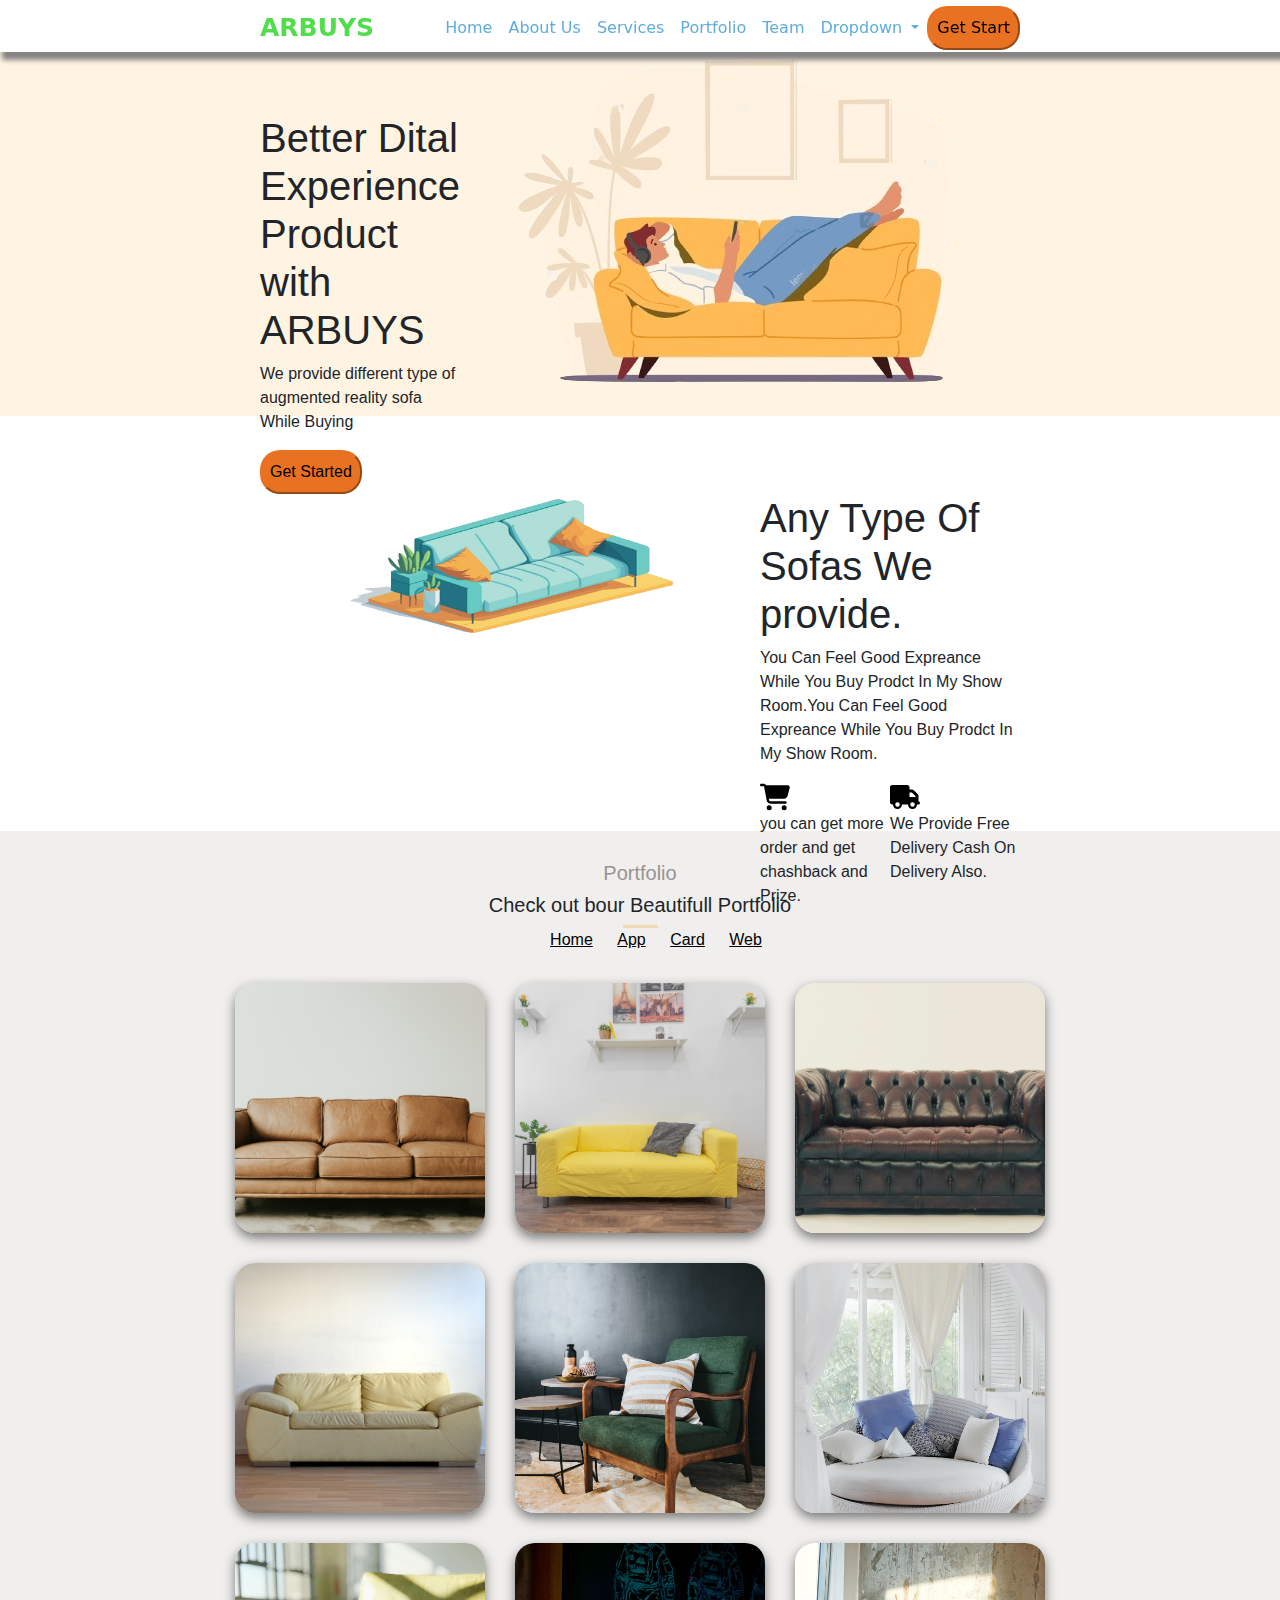
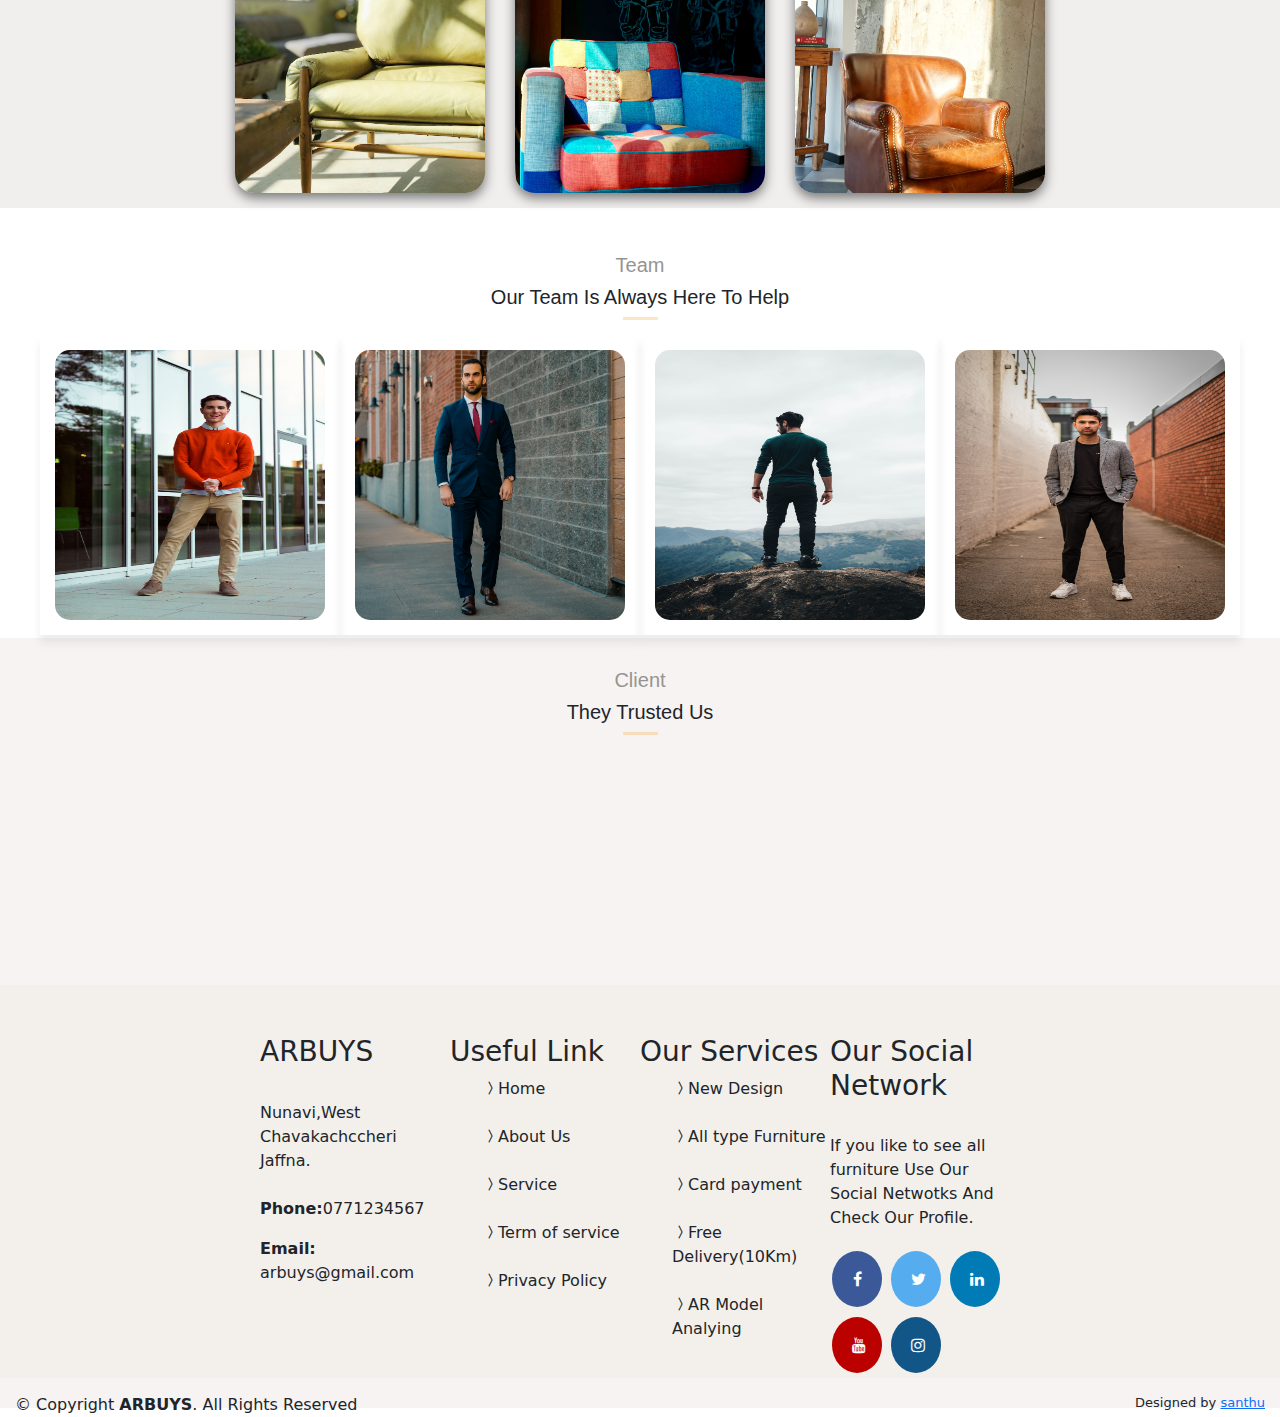
<file: index.html>
<!DOCTYPE html>
<html lang="en">
<head>
    <meta charset="UTF-8">
    <meta name="viewport" content="width=device-width, initial-scale=1.0">
    <title>Document</title>
    <link rel="stylessheet" href="asset/bootstrap/css/bootstrap-grid.css">
    <link rel="stylesheet" href="asset/bootstrap/css/bootstrap.css">
    <link rel="stylesheet" href="asset/bootstrap/css/bootstrap.min.css">
    <link rel="stylesheet" href="style.css">
    <link rel="stylesheet" href="https://cdnjs.cloudflare.com/ajax/libs/font-awesome/4.7.0/css/font-awesome.min.css">
    <link rel="stylesheet" href="https://cdn.jsdelivr.net/npm/bootstrap-icons@1.11.1/font/bootstrap-icons.css">
</head>
<body>
    
    <!-- nav bar  -->
    <section class="secone">
    <nav class="navbar navbar-expand-lg navbar-glow  bg-body-tertiary">
        <div class="container-fluid">
          <a class="navbar-brand" href="#">ARBUYS</a>
          <div>
          <button class="navbar-toggler" type="button" data-bs-toggle="collapse" data-bs-target="#navbarSupportedContent" aria-controls="navbarSupportedContent" aria-expanded="false" aria-label="Toggle navigation">
            <span class="navbar-toggler-icon"></span>
          </button>
          <div class="collapse navbar-collapse" id="navbarSupportedContent">
            <ul class="navbar-nav me-auto mb-2 mb-lg-0">
              <li class="nav-item">
                <a class="nav-link active" aria-current="page" href="#">Home</a>
              </li>
              <li class="nav-item">
                <a class="nav-link active" href="#">About Us</a>
              </li>
              <li class="nav-item">
                <a class="nav-link active" href="#">Services</a>
              </li>
              <li class="nav-item">
                <a class="nav-link active" href="#sec4">Portfolio</a>
              </li>
              <li class="nav-item">
                <a class="nav-link active" href="#">Team</a>
              </li>
             
              <li class="nav-item dropdown">
                <a class="nav-link active dropdown-toggle" href="#" role="button" data-bs-toggle="dropdown" aria-expanded="false">
                  Dropdown
                </a>
                <ul class="dropdown-menu">
                  <li><a class="dropdown-item" href="#">out side</a></li>
                  <li><a class="dropdown-item" href="#">living room</a></li>
                  <li><a class="dropdown-item" href="#">Beach side</a></li>
                </ul>
                </li>
            </ul>
              <input class="butt" type="button" value="Get Start">
          </div>
        </div>
        </div>
      </nav>
      </section>
      <!-- nav end -->
      <!-- section 1  -->
      <section style="background-color: rgb(255, 243, 226);" class="sec1">
        <div class="container-fluid divone"> 
            <div class="col-lg-12 p-lg-6 ">
                <center class="my-5 secp">
                <h1>Better Dital Experience  Product<br><span>with ARBUYS</span></h1>
            <p>We provide different type of augmented reality sofa While Buying</p>
            <input class="butt" type="button" value="Get Started">
            </center>
            </div>
        <div class="cl-lg-12">
          <img src="./asset/image/stock-vector-male-character-in-headphones-lying-at-home-on-sofa-looking-on-screen-of-smartphone-gaming-or-1933753631-transformed-removebg-preview.png" ></div>
    </div>
          <p></p>
        </section>
        <!-- section end -->
        <!-- section2 -->
      <section class="sec2">
        <div class="container-fluid divthr"> 
      <div class="cl-lg-12" id="ima2">
        <img src="./asset/image/modern-sofa-free-vector-removebg-preview.png" width="500px" height="300px"> 
      </div>
      <div class="col-lg-12 p-lg-6 ">
        <center class="my-5 cen2">
        <h1>Any Type Of Sofas We provide.</h1>
    <p>You Can Feel Good Expreance While You Buy Prodct In My Show Room.You Can Feel Good Expreance While You Buy Prodct In My Show Room.</p>
        <div class="divicon bx bx-receipt">
    <div><img src="./asset/image/cart-shopping-solid.svg" height="30px" width="30px"><br><p>you can get more order and get chashback and Prize.</p></div>
    <div><img src="./asset/image/truck-solid.svg" height="30px" width="30px"><br><p>We Provide Free Delivery Cash On Delivery Also.</p></div>
    </div>
    </center>
    </div>
  </div>
      </section>
      <!-- section2 end -->
      <!-- section4 -->
      <!-- <section class="sec3">
        <div>
        <center class="cent3">
          <h3>Portfolio</h3><br>
          <h1>Check out bour Beautifull Portfolio</h1>
       </center>
        </div></section> -->
      <!-- image gallery -->
    <section class="sec4">
      <center class="cent3">
        <h5 style="color: rgb(150, 148, 146);">Portfolio<br></h5><h5>Check out bour Beautifull Portfolio </h5>
        <hr class="line">
        <ul class="unli">
          <li class="liis"> <a href="#">Home</a></li>
          <li class="liis"><a href="#">App</a></li>
          <li class="liis"><a href="#">Card</a></li>
          <li class="liis"><a href="#">Web</a></li>
        </ul>
        
     </center>
      <div class="imag3">
        <div class="gallery2">
          <div class="cardx"> <a href="product.html" target="_blank"> <img src="asset/image/paul-weaver-nWidMEQsnAQ-unsplash.jpg" alt="Winter Forest"height="250px" width="250px"></a></div>
          <div class="cardx"> <a href="product.html" target="_blank"> <img src="asset/image/bence-balla-schottner-vFwjD8JLP4M-unsplash.jpg" alt="Winter Forest" height="250px" width="250px"></a></div>
          <div class="cardx"> <a href="product.html" target="_blank"> <img src="asset/image/hal-gatewood-Vfml26Iy4mI-unsplash.jpg" alt="Winter Forest"height="250px" width="250px"></a></div>
        </div>
        <div class="gallery2">
          <div class="cardx"> <a href="product.html" target="_blank"> <img src="asset/image/one.jpg" alt="Winter Forest"height="250px" width="250px"></a></div>
          <div class="cardx"> <a href="product.html" target="_blank"> <img src="asset/image/three.jpg" alt="Winter Forest"height="250px" width="250px"></a></div>
          <div class="cardx"> <a href="product.html" target="_blank"> <img src="asset/image/two.jpg" alt="Winter Forest"height="250px" width="250px"></a></div>
        </div>
        <div class="gallery2">
          <div class="cardx"> <a href="product.html" target="_blank"> <img src="asset/image/four.jpg" alt="Winter Forest"height="250px" width="250px"></a></div>
          <div class="cardx"> <a href="product.html" target="_blank"> <img src="asset/image/five.jpg" alt="Winter Forest"height="250px" width="250px"></a></div>
          <div class="cardx"> <a href="product.html" target="_blank"> <img src="asset/image/six.jpg" alt="Winter Forest"height="250px" width="250px"></a></div>
        </div>
          </div>
        </section>
    <!-- image gallery end -->
    <!-- team start -->
      <section class="sec5">
        <center class="cent3">
          <h5 style="color: rgb(150, 148, 146);">Team<br></h5><h5>Our Team Is Always Here To Help</h5>
          <hr class="line">
        </center>
        <div class="flip12">
        <div class="flipcardss">
        <div class="flip-card">
          <div class="flip-card-inner">
            <div class="flip-card-front">
              <img src="./asset/image/team/thalaa.jpg" class="flipcardss"alt="Avatar" style="width:300px;height:300px;">
            </div>
            
            <div class="flip-card-back">
              <h1>Devid Billa</h1> 
              <p>Desigener & developer</p> 
              <p> My Social Network<br>
                <a href="#" class="fa fa-facebook"></a>
                <a href="#" class="fa fa-twitter"></a>
                <a href="#" class="fa fa-linkedin"></a>
                <a href="#" class="fa fa-instagram"></a></p>
            </div>
          </div>
        </div>
        <div class="flip-card">
          <div class="flip-card-inner">
            <div class="flip-card-front">
              <img src="./asset/image/team/fff.jpg" class="flipcardss" alt="Avatar" style="width:300px;height:300px;">
            </div>
            
            <div class="flip-card-back">
              <h1>Arjun</h1> 
              <p>Architect & Engineer</p> 
              <p> 
                My Social Network<br>
                <a href="#" class="fa fa-facebook"></a>
                <a href="#" class="fa fa-twitter"></a>
                <a href="#" class="fa fa-linkedin"></a>
                <a href="#" class="fa fa-instagram"></a></p>
            </div>
          </div>
        </div>
        <div class="flip-card">
          <div class="flip-card-inner">
            <div class="flip-card-front">
              <img src="./asset/image/team/ttt.jpg" class="flipcardss" alt="Avatar" style="width:300px;height:300px;">
            </div>
            
            <div class="flip-card-back">
              <h1>Vinayk</h1> 
              <p>product manager & ui/ux Desigener</p> 
              <p> My Social Network<br>
                <a href="#" class="fa fa-facebook"></a>
                <a href="#" class="fa fa-twitter"></a>
                <a href="#" class="fa fa-linkedin"></a>
                <a href="#" class="fa fa-instagram"></a></p>
            </div>
          </div>
        </div>
        <div class="flip-card">
          <div class="flip-card-inner">
            <div class="flip-card-front">
              <img src="asset/image/team/ooo.jpg" class="flipcardss" alt="Avatar" style="width:300px;height:300px;">
            </div>
            
            <div class="flip-card-back">
              <h1>Sathyamahadev</h1> 
              <p>Developer & cheief Engineer</p> 
              <p> My Social Network<br>
                <a href="#" class="fa fa-facebook"></a>
                <a href="#" class="fa fa-twitter"></a>
                <a href="#" class="fa fa-linkedin"></a>
                <a href="#" class="fa fa-instagram"></a></p>
            </div>
          </div>
        </div>
       </div>
        </div>
        
      </section>
      <!-- team end -->

      <section class="sec6">
       
        <center class="cent3">
          <h5 style="color: rgb(150, 148, 146);">Client<br></h5><h5>They Trusted Us</h5>
          <hr class="line">
        </center>
      
      <section class="sec7">
      <div id="carouselExampleDark" class="carousel carousel-dark slide scro">
        <div class="carousel-indicators">
          <button type="button" data-bs-target="#carouselExampleDark" data-bs-slide-to="0" class="active" aria-current="true" aria-label="Slide 1"></button>
          <button type="button" data-bs-target="#carouselExampleDark" data-bs-slide-to="1" aria-label="Slide 2"></button>
          <button type="button" data-bs-target="#carouselExampleDark" data-bs-slide-to="2" aria-label="Slide 3"></button>
          <button type="button" data-bs-target="#carouselExampleDark" data-bs-slide-to="3" aria-label="Slide 4"></button>
          <button type="button" data-bs-target="#carouselExampleDark" data-bs-slide-to="4" aria-label="Slide 5"></button>
          <button type="button" data-bs-target="#carouselExampleDark" data-bs-slide-to="5" aria-label="Slide 6"></button>

        </div>
        <div class="partner">
        <div class="carousel-inner">
          <div class="carousel-item active">
            <img src="asset/image/clients/client-1.png" class="slim" height="200px" width="200px" alt="...">
          </div>
          <div class="carousel-item" data-bs-interval="2000">
            <img src="asset/image/clients/client-2.png" class="slim" height="200px" width="200px" alt="...">
          </div>
          <div class="carousel-item" data-bs-interval="2000">
            <img src="asset/image/clients/client-3.png" class="slim" height="200px" width="200px" alt="...">
          </div>
          <div class="carousel-item" data-bs-interval="2000">
            <img src="asset/image/clients/client-4.png" class="slim" height="200px" width="200px" alt="...">
          </div>
          <div class="carousel-item" data-bs-interval="2000">
            <img src="asset/image/clients/client-5.png" class="slim" height="200px" width="200px" alt="...">
          </div>
          <div class="carousel-item">
            <img src="asset/image/clients/client-6.png" class="slim" height="200px" width="200px" alt="...">
          </div>
        </div>
        </div>
      </div>
      </section>
      <section class="sec8 gride-container">
        <div class="foot">
          <div> <h3>ARBUYS</h3><br>
          Nunavi,West <br>
          Chavakachccheri <br>
          Jaffna. <br><br>
          <p><b>Phone:</b>0771234567<p>
            <p><b>Email:</b> arbuys@gmail.com<p></p>
          </div>
          <div>
            <h3>Useful Link</h3>
          <ul class="ulf">
          <li class="bi bi-chevron-compact-right" >Home</li><br>
          <li class="bi bi-chevron-compact-right">About Us</li><br>
          <li class="bi bi-chevron-compact-right">Service</li><br>
          <li class="bi bi-chevron-compact-right">Term of service</li><br>
          <li class="bi bi-chevron-compact-right">Privacy Policy</li>
        </ul>
          </div>
          <div><h3>Our Services</h3>
            <ul class="ulf">
            <li class="bi bi-chevron-compact-right">New Design</li> <br>
            <li class="bi bi-chevron-compact-right">All type Furniture</li><br>
            <li class="bi bi-chevron-compact-right">Card payment</li><br>
            <li class="bi bi-chevron-compact-right">Free Delivery(10Km)</li><br>
            <li class="bi bi-chevron-compact-right">AR Model Analying</li>
          </ul></div>
          <div><h3>Our Social Network</h3>
          <br>
        <p>If you like to see all furniture Use Our Social Netwotks And Check Our Profile.</p>
        <a href="#" class="fa fa-facebook"></a>
<a href="#" class="fa fa-twitter"></a>
<a href="#" class="fa fa-linkedin"></a>
<a href="#" class="fa fa-youtube"></a>
<a href="#" class="fa fa-instagram"></a>
      </div>
        </div>
      </section>
      <footer>
        <div class="copyright">
          © Copyright <strong><span>ARBUYS</span></strong>. All Rights Reserved
        </div>
        <div class="credits">
          Designed by <a href="index.html">santhu</a>
        </div>


      </div>
      </footer>













   <script src="asset/bootstrap/js/bootstrap.bundle.min.js"></script> 
</body>
</html>
</file>
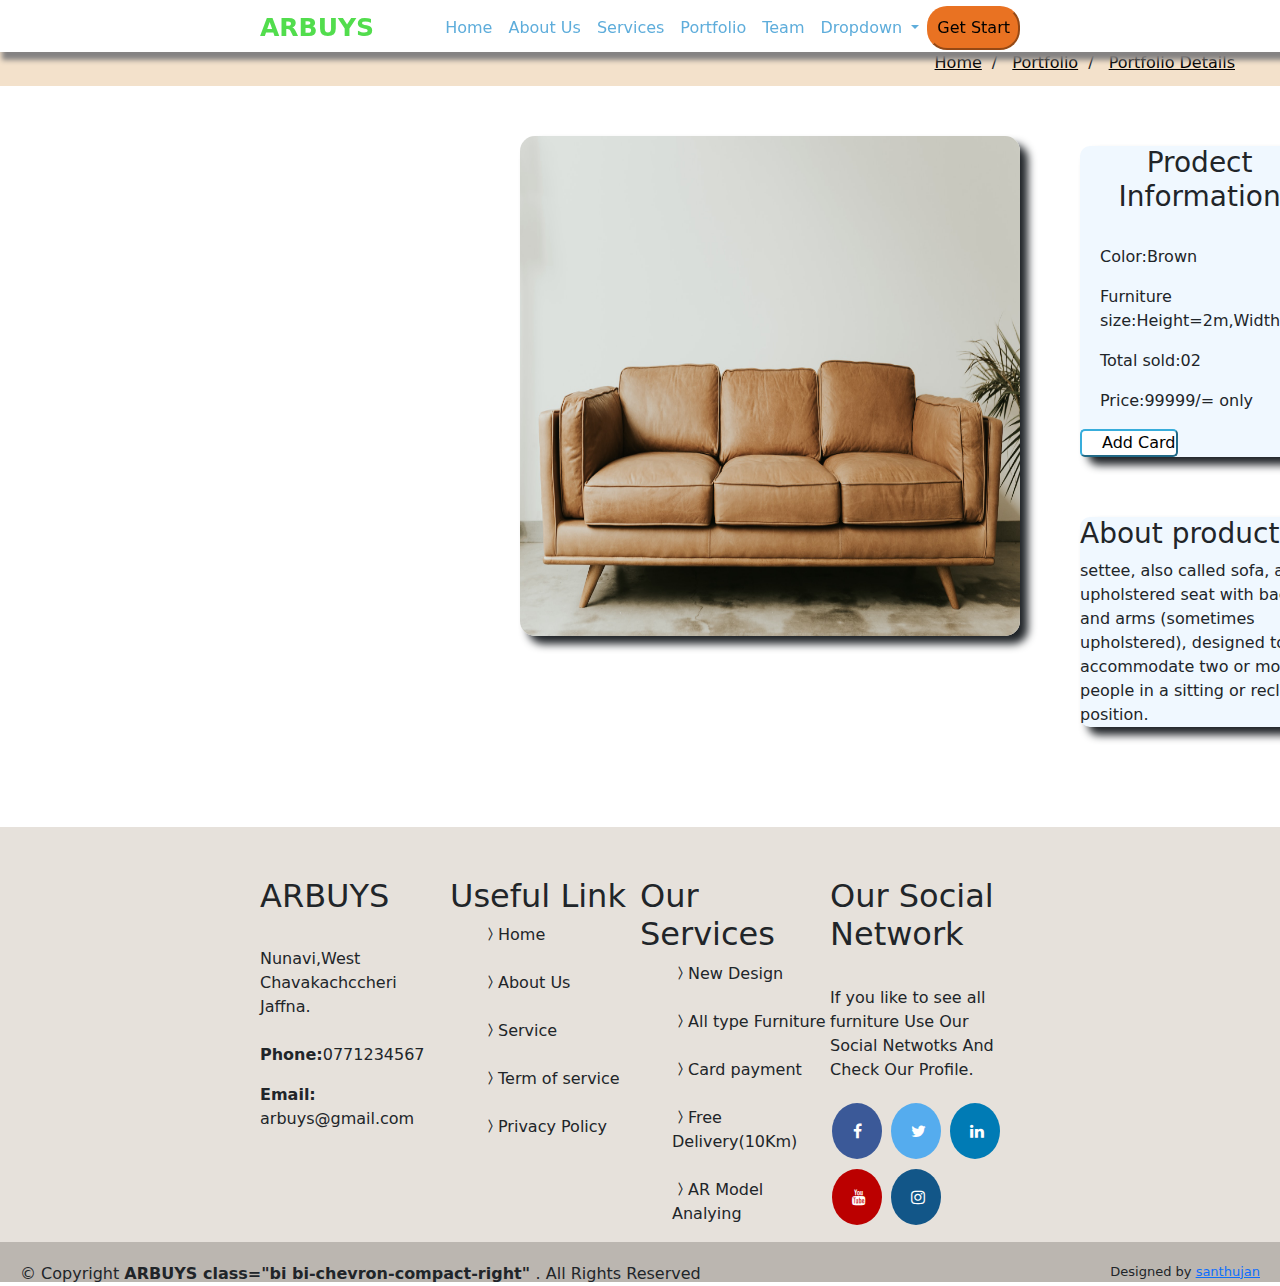
<file: product.html>
<!DOCTYPE html>
<html lang="en">
<head>
    <meta charset="UTF-8">
    <meta name="viewport" content="width=device-width, initial-scale=1.0">
    <title>Document</title>
    <link rel="stylessheet" href="asset/bootstrap/css/bootstrap-grid.css">
    <link rel="stylesheet" href="asset/bootstrap/css/bootstrap.css">
    <link rel="stylesheet" href="asset/bootstrap/css/bootstrap.min.css">
    <link rel="stylesheet" href="style2.css"> 
    <link rel="stylesheet" href="https://cdnjs.cloudflare.com/ajax/libs/font-awesome/4.7.0/css/font-awesome.min.css">
    <link rel="stylesheet" href="https://cdn.jsdelivr.net/npm/bootstrap-icons@1.11.1/font/bootstrap-icons.css">
   
</head>
<body>
    <!-- nav bar  -->
    <section class="seconee">
    <nav class="navbar navbar-expand-lg navbar-glow  bg-body-tertiary">
        <div class="container-fluid">
          <a class="navbar-brand" href="#">ARBUYS</a>
          <div>
          <button class="navbar-toggler" type="button" data-bs-toggle="collapse" data-bs-target="#navbarSupportedContent" aria-controls="navbarSupportedContent" aria-expanded="false" aria-label="Toggle navigation">
            <span class="navbar-toggler-icon"></span>
          </button>
          <div class="collapse navbar-collapse" id="navbarSupportedContent">
            <ul class="navbar-nav me-auto mb-2 mb-lg-0">
              <li class="nav-item">
                <a class="nav-link active" aria-current="page" href="#">Home</a>
              </li>
              <li class="nav-item">
                <a class="nav-link active" href="#">About Us</a>
              </li>
              <li class="nav-item">
                <a class="nav-link active" href="#">Services</a>
              </li>
              <li class="nav-item">
                <a class="nav-link active" href="#">Portfolio</a>
              </li>
              <li class="nav-item">
                <a class="nav-link active" href="#">Team</a>
              </li>
             
              <li class="nav-item dropdown">
                <a class="nav-link active dropdown-toggle" href="#" role="button" data-bs-toggle="dropdown" aria-expanded="false">
                  Dropdown
                </a>
                <ul class="dropdown-menu">
                  <li><a class="dropdown-item" href="#">out side</a></li>
                  <li><a class="dropdown-item" href="#">living room</a></li>
                  <li><a class="dropdown-item" href="#">Beach side</a></li>
                </ul>
                </li>
            </ul>
              <input class="buttt" type="button" value="Get Start">
          </div>
        </div>
        </div>
      </nav>
      </section>
      <section class="sec22">
        <div class="di123">
        <ul class="unlis">
            <li class="lis"> <a href="#" active >Home</a></li>/
            <li class="lis"><a href="#">Portfolio</a></li>/
            <li class="lis"><a href="#">Portfolio Details</a></li>
          
          </ul>
        </div>
      </section>
      <section class="sect1">
        <div class="div11">

        <div class="div22">
            <img src="asset/image/paul-weaver-nWidMEQsnAQ-unsplash.jpg" class="iii" alt="Winter Forest"height="500px" width="500px">
        </div>

        <div class="div33">

        <div class="div44">
            <h3 style="text-align: center;">Prodect Information</h3><br>
            <p class="tttt"> Color:Brown</p>
            <p class="tttt"> Furniture size:Height=2m,Width=1m</p>
            <p class="tttt"> Total sold:02</p>
            <p class="tttt"> Price:99999/= only</p>
            <input type="button" class="addc tttt"  value="Add Card">
        </div>
        <div class="div55">
            <h3>About product</h3>
       <p> settee, also called sofa, an upholstered seat with back and arms (sometimes upholstered), designed to accommodate two or more people in a sitting or reclining position.</p>
        </div>
        
    </div>
        </div>
      </section>
      <section class="sect55 gride-container">
        <div class="foot1">
          <div> <h2>ARBUYS</h2><br>
          Nunavi,West <br>
          Chavakachccheri <br>
          Jaffna. <br><br>
          <p><b>Phone:</b>0771234567<p>
            <p><b>Email:</b> arbuys@gmail.com<p></p>
          </div>
          <div>
            <h2>Useful Link</h2>
          <ul class="ulf1">
          <li class="bi bi-chevron-compact-right" >Home</li><br>
          <li class="bi bi-chevron-compact-right" >About Us</li><br>
          <li class="bi bi-chevron-compact-right" >Service</li><br>
          <li class="bi bi-chevron-compact-right" >Term of service</li><br>
          <li class="bi bi-chevron-compact-right" >Privacy Policy</li>
        </ul>
          </div>
          <div><h2>Our Services</h2>
            <ul class="ulf1">
            <li class="bi bi-chevron-compact-right" >New Design</li> <br>
            <li class="bi bi-chevron-compact-right" >All type Furniture</li><br>
            <li class="bi bi-chevron-compact-right" >Card payment</li><br>
            <li class="bi bi-chevron-compact-right" >Free Delivery(10Km)</li><br>
            <li class="bi bi-chevron-compact-right" >AR Model Analying</li>
          </ul></div>
          <div><h2>Our Social Network</h2>
          <br>
        <p>If you like to see all furniture Use Our Social Netwotks And Check Our Profile.</p>
        <a href="#" class="fa fa-facebook"></a>
<a href="#" class="fa fa-twitter"></a>
<a href="#" class="fa fa-linkedin"></a>
<a href="#" class="fa fa-youtube"></a>
<a href="#" class="fa fa-instagram"></a>
      </div>
        </div>
      </section>
      <section class="foot12">
      <footer>
        <div class="copyright1">
          © Copyright <strong><span>ARBUYS class="bi bi-chevron-compact-right" </span></strong>. All Rights Reserved
        </div>
        <div class="credits1">
          Designed by <a href="index.html">santhujan</a>
        </div>


      </div>
      </footer>
      </section>

</body>
</html>
</file>
<file: style.css>
/* button */
.butt{
    background-color: rgb(233, 114, 34) !important;
    border-radius: 20px;
    padding: 8px;
    border-color:rgb(233, 114, 34) ;
}
.butt:hover{
    background-color: rgb(253, 151, 83) !important;
    border-color:rgb(253, 151, 83) ;
}
body{
    margin: 0 260x;
}
/* nav bar */
.navbar .navbar-brand{
    font-size: 25px;
    font-weight:bolder;
    color: rgb(82, 221, 77) !important;
    border-radius: 2px;

    }
    #navbarSupportedContent a{
        color: rgb(94, 173, 219);
        border-bottom: 2px solid rgb(75, 202, 224) transparent;

    }
    #navbarSupportedContent a:hover{
        color: #f79312;
        border-bottom: 2px solid rgb(75, 202, 224);

    }

/* section1 */
.sec1{
    width: 100%;
    height: 400px;
    padding: 0;
}
.divone{
    display: grid;
    grid-template-columns: 1fr 1fr;

}
.secp{
  padding: 50px 0 0 0px;

}
center{
    text-align: left;
    font-family:Impact, Haettenschweiler, 'Arial Narrow Bold', sans-serif;
    margin:15px 0 0 0px ;
    padding: 30px 0 0 0px;

}
.sec1 .divone{
    background-size: cover;
    flex-direction: column;
}
.divone{
    padding: 0 260px;
}


/* font */
@import url('https://fonts.googleapis.com/css2?family=Magra:wght@700&family=Rubik:wght@800&display=swap');
/* section2 */
.divthr{
    display: grid;
    grid-template-columns: 1fr 1fr;
padding: 0 260px;
}
.sec2{
    width: 100%;
    height: 400px;
    padding: 0;
    background-color: rgb(255, 255, 255);
}
.cen2{
    text-align: left;
    font-family:Impact, Haettenschweiler, 'Arial Narrow Bold', sans-serif;
    margin:15px 0 0 0 px ;
    padding: 15px 0 0 0 px;
}
#ima2{
    box-align:right;
    padding: 0;
}
.sec2 .divthr{
    background-size: cover;
    flex-direction: column;
}
/* image gallery */

.divicon{
    display: grid;
    grid-template-columns: 1fr 1fr;
}
.sec4{
    width: 100%;
    background-color: rgb(240, 239, 238);
    padding: 0;
}
.gallery{
    display: flex;
    justify-content: center;
    align-items: center;
    flex-wrap: wrap;
}

.cards{
    position:static;
    left: 0px;
    width: 250px;
    height: 250px;
    margin: 15px;
    background-color: var(--background);
    border-radius:20px;
    transition: 1000ms all;
    transform-origin: center left;
    box-shadow: 0 5px 12px rgba(97, 96, 96, 0.5);
    outline: 1px solid var(--background);
    overflow: hidden;
    z-index: 300px;
}
.cards img {
    object-fit: cover;
  }
.cards:hover {
    cursor: pointer;
    transform: scale(1.09);
    box-shadow:0 0 20px
     #646364;
    margin: 10px;
  }
  .cards:hover figcaption {
    font-size: 0.6rem;
    position: absolute;
    height: 80px;
    width: 160px;
    display: flex;
    align-items: end;
    background: linear-gradient(
      to top,
      rgba(119, 116, 116, 0.9) 0%,
      rgba(119, 117, 117, 0) 100%
    );
    color: rgb(253, 248, 248);
    left: 0px;
    bottom: 0px;
    padding-left: 12px;
    padding-bottom: 10px;
  }

.cards:hover ~ .cards {
    font-weight: bold;
    cursor: pointer;
    transform: translateX(22px);
  }

  .gallery2{
    display: flex;
    justify-content: center;
    align-items: center;
    flex-wrap: wrap;
}
.cardx{
    position: static;
    left: 0px;
    width: 250px;
    height: 250px;
    margin: 15px;
    background-color: var(--background);
    border-radius: 20px;
    transition: 1000ms all;
    transform-origin: center left;
    box-shadow: 0 5px 12px rgba(0, 0, 0, 0.5);
    outline: 1px solid var(--background);
    overflow: hidden;
}
.cardx img {
    object-fit: cover;
  }
.cardx:hover {
    cursor: pointer;
    transform: scale(1.09);
    box-shadow:0 0 20px
     #646364;
    margin: 10px;
  }
  .cardx:hover figcaption {
    font-size: 0.6rem;
    position: absolute;
    height: 80px;
    width: 160px;
    display: flex;
    align-items: end;
    background: linear-gradient(
      to top,
      rgba(119, 116, 116, 0.9) 0%,
      rgba(119, 117, 117, 0) 100%
    );
    color: rgb(253, 248, 248);
    left: 0px;
    bottom: 0px;
    padding-left: 12px;
    padding-bottom: 10px;
  }

.cardx:hover ~ .cardx {
    font-weight: bold;
    cursor: pointer;
    transform: translateX(22px);
  }
  .cent3{
    text-align: center;
  }
  .unli li{
    list-style: none;
    display: inline;
    text-align: justify;
    color: #000;
  }
  .liis a{
    padding: 10px;
    color: rgb(0, 0, 0);
  }
  .liis a:hover{
    color: #fa761d;
  }
 .uu{
    width: 10px;
}
.line{
    width:35px;
    text-align: center;
    color: rgb(243, 155, 24);
    margin:0 auto;
    border-width: 3px;
}
  .imag3{
    padding: 0;
  }
  .sec5{
    width: 100%;
    height: 400px;
    background-color: rgb(255, 255, 255);
    padding: 0;
}
/* team */
.flipcardss{
    display: flex;
    justify-content: center;
    align-items: center;
    flex-wrap: wrap;
    padding: 15px;
    border-radius: 30px;
    border: none;
    position: static;
   
}


.flip-card {
    background-color: transparent;
    width: 300px;
    height: 300px;
    perspective: 1000px;
  }
  
  .flip-card-inner {
    position: sticky;
    width: 300px;
    height: 300px;
    text-align: center;
    transition: transform 0.6s;
    transform-style: preserve-3d;
    box-shadow: 0px 8px 8px 0 rgba(168, 166, 166, 0.2);
  }
  
  .flip-card:hover .flip-card-inner {
    transform: rotateY(180deg);
  }
  
  .flip-card-front, .flip-card-back {
    position: absolute;
    width: 300px;
    height: 300px;
    -webkit-backface-visibility: hidden;
    backface-visibility: hidden;
    border-radius: 20px;
  }
  .flip12{
    padding: 0 0 50px 0;
  }
  .flip-card-front {
    /* background-color: #f1efef; */
    color: black;
  }
  
  .flip-card-back {
    /* background-color: #ffffff; */
    color: rgb(0, 0, 0);
    transform: rotateY(180deg);
    padding: 30px 0;
  }
  .sec6{
    width: 100%;
    background-color: #f7f3f3;
    padding: 0;
}
  .clint{
    margin: 0 260px;
  }
  .bfo{
    margin: 0 260px;
  }
  .sec7{
    width: 100%;
    background-color:#f7f3f3;
    padding: 0;
}
.scro{
  margin: 0 800px;
  padding: 0 0 0 20px;
}
.slim{
  float: calc(2);
}
.bfo2{
    display: grid;
    grid-template-columns: 1fr 1fr 1fr 1fr;
}
.gallery3{
  display: flex;
    justify-content: center;
    align-items: center;
    flex-wrap: wrap;
}
.ulf{
  list-style: none;
}
.sec8{
  width: 100%;
  background-color: rgb(243, 240, 236);
  padding: 0;
}
.foot{
  display: grid;
    grid-template-columns: 1fr 1fr 1fr 1fr;
    margin: 0 260px;
    padding: 50px 0 0 0;
    
}
.fa {
  padding: 20px;
  font-size: 30px;
  width: 50px;
  text-align: center;
  text-decoration: none;
  margin: 5px 2px;
}
footer{
  width: 100%;
  padding: 15px;
}
.fa:hover {
  opacity: 0.7;
}

.fa-facebook {
background: #3B5998;
color: white;
border-radius: 50%;
}

.fa-twitter {
background: #55ACEE;
color: white;
border-radius: 50%;
}

.fa-linkedin {
background: #007bb5;
color: white;
border-radius: 50%;
}

.fa-youtube {
background: #bb0000;
color: white;
border-radius: 50%;
}


.fa-instagram {
background: #125688;
color: white;
border-radius: 50%;
}

.copy{
  margin: 0 260px;
}
.copyright {
  text-align: center;
  float: left;}

  .credits {
    float: right;
    text-align: center;
    font-size: 13px;
    color: #212529;
}
</file>
<file: style2.css>
.buttt{
    background-color: rgb(233, 114, 34) !important;
    border-radius: 20px;
    padding: 8px;
    border-color:rgb(233, 114, 34) ;
}
.buttt:hover{
    background-color: rgb(253, 151, 83) !important;
    border-color:rgb(253, 151, 83) ;
}
body{
    margin: 0 260x;
}
.navbar .navbar-brand{
    font-size: 25px;
    font-weight:bolder;
    color: rgb(82, 221, 77) !important;
    border-radius: 2px;

    }
    #navbarSupportedContent a{
        color: rgb(94, 173, 219);
        border-bottom: 2px solid rgb(75, 202, 224) transparent;

    }
    #navbarSupportedContent a:hover{
        color: #fa761d;
        border-bottom: 2px solid rgb(75, 202, 224);

    }
    .sec22{
        width: 100%;
        height: 70px;
        padding: 0;
        background-color: rgb(243, 225, 203);
    }
    .di123{
        padding: 35px;
        float:right;
    }
    .unlis li{
        list-style: none;
        display: inline;
        text-align: justify;
        color: #000;
      }
      .lis a{
        padding: 10px;
        color: rgb(0, 0, 0);
      }
      .lis a:hover{
        color: #fa761d;
      }
      .sect1{
        background-color: rgb(255, 255, 255);
        width: 100%;
        padding: 0 0 40px 0;

      }
      .div11{
        margin: 0 260px;
        display: grid;
        grid-template-columns: 1fr 1fr;
      }
      .div22{
        margin: 50px 0 0 260px;
        float: right;
      }
      .div44{
        background-color: aliceblue;
        /* padding: 20px; */
        margin: 60px;
        border-radius: 10px;
        box-shadow: 8px 8px 8px;
        text-align: justify;
       
      }
      .ulf1{
        list-style: none;
      }
    .iii{
border-radius: 15px;
box-shadow: 8px 8px 8px;

    }
    .addc{
        background-color: rgb(255, 255, 255) !important;
        border-radius: 5px;
        padding: 8px 0 0 0;
        border-color:rgb(56, 173, 219)  ;
        text-align: center;
        
    }
    .addc:hover{
        background-color: rgb(56, 173, 219) !important;
        border-color:rgb(56, 173, 219) ;
    }
    .tttt{
        padding: 0 0 0 20px;
        
    }
   
      .div55{
        background-color: aliceblue;
        margin: 60px;
        border-radius: 10px;
        box-shadow: 8px 8px 8px;
       
      }
      .sect55{
        width: 100%;
        background-color: rgb(230, 225, 219);
        padding:0;
      }
      .foot1{
        display: grid;
          grid-template-columns: 1fr 1fr 1fr 1fr;
          margin: 0 260px;
          padding: 50px 0 0 0 ;
          
      }
      .fa {
        padding: 20px;
        font-size: 30px;
        width: 50px;
        text-align: center;
        text-decoration: none;
        margin: 5px 2px;
      }
      footer{
        width: 100%;
        background-color: rgb(187, 182, 176);
        padding: 20px;
      }
      .foot12{
        background-color: rgb(241, 211, 172);
      }
      .fa:hover {
        opacity: 0.7;
      }
      
      .fa-facebook {
      background: #3B5998;
      color: white;
      border-radius: 50%;
      }
      
      .fa-twitter {
      background: #55ACEE;
      color: white;
      border-radius: 50%;
      }
      
      .fa-linkedin {
      background: #007bb5;
      color: white;
      border-radius: 50%;
      }
      
      .fa-youtube {
      background: #bb0000;
      color: white;
      border-radius: 50%;
      }
      
      .fa-instagram {
      background: #125688;
      color: white;
      border-radius: 50%;
      }
      
      .copy{
        margin: 0 260px;
      }
      .copyright1 {
        text-align: center;
        float: left;}
      
        .credits1 {
          float: right;
          text-align: center;
          font-size: 13px;
          color: #212529;
      }

        /* .sect1{
            width: 100%;
        }
        .div11{
            display: grid;
    grid-template-columns: 1fr 1fr;
padding: 0 260px;
}
.sect22{
    width: 100%;
    background-color: rgb(245, 241, 236);
}
.unlii li{
    list-style: none;
    display: inline;
    text-align: justify;
    color: #000;
  }
  .liiss a{
    padding: 10px;
    color: rgb(0, 0, 0);
  }
  .liiss a:hover{
    color: #fa761d;
  } */
</file>
